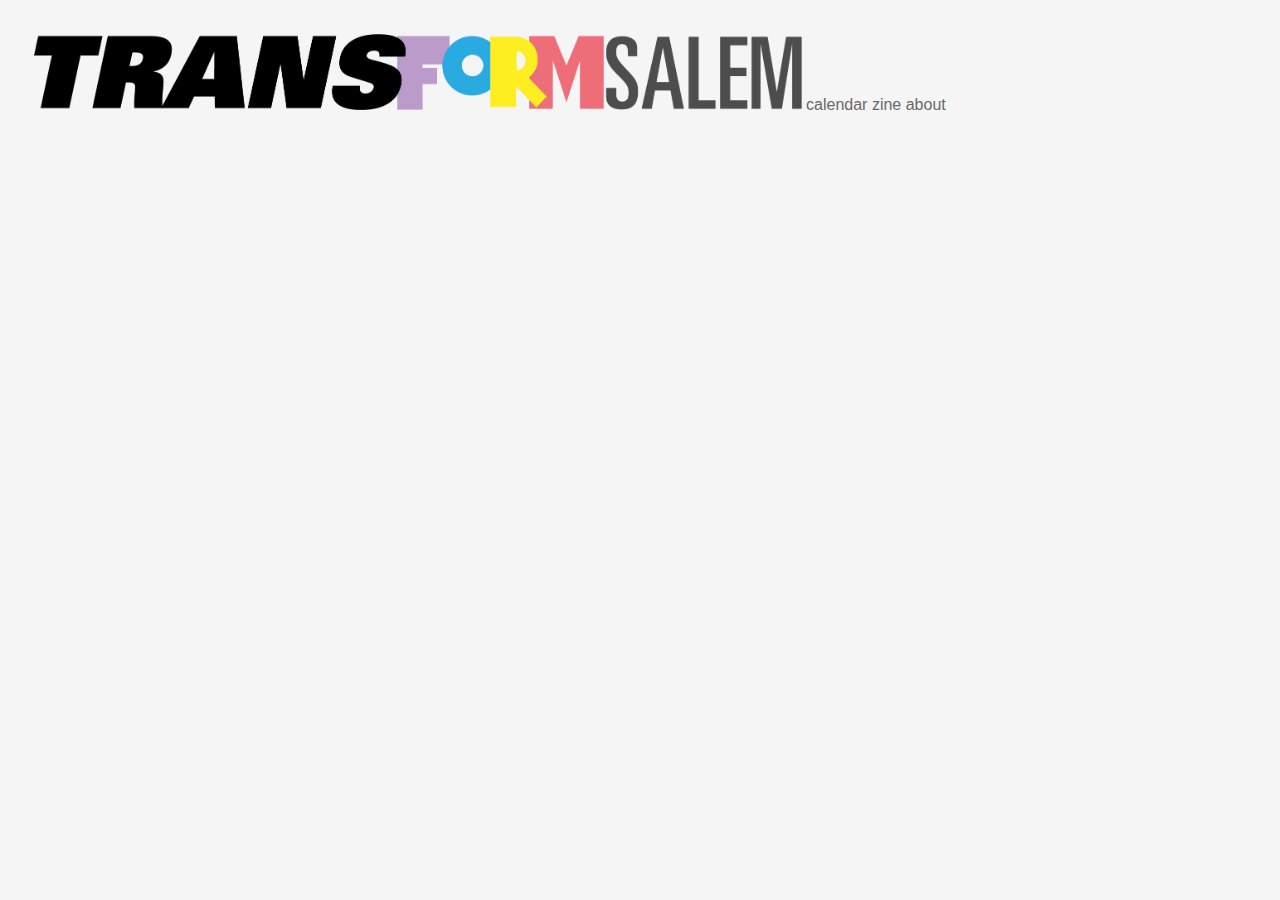
<file: index.html>
<!DOCTYPE html>
<html>

<head>
	<title>transform salem</title>
	<meta charset="utf-8"/>
	<link rel="stylesheet" href="./style.css" type="text/css"/>
  	<meta name="viewport" content="width=device-width, initial-scale=1, maximum-scale=1">
  	<!-- Favicon -->
</head>

<body>
	<div class="siteheader">
		<img class="sitelogo" src="./ts_logo.png">
				<span><a class="menuitem">calendar</a>
				<a class="menuitem">zine</a>
				<a class="menuitem">about</a></span>
		</div>
	</div>
	<div class="designsheet">
		<div class="swatches a"> </div>
		<div class="swatches b"> </div>
		<div class="swatches c"> </div>
		<div class="swatches d"> </div>
		<div class="swatches e"> </div>
		<div class="swatches f"> </div>
		<div class="swatches g"> </div>
	</div>
</body>
</html>
</file>
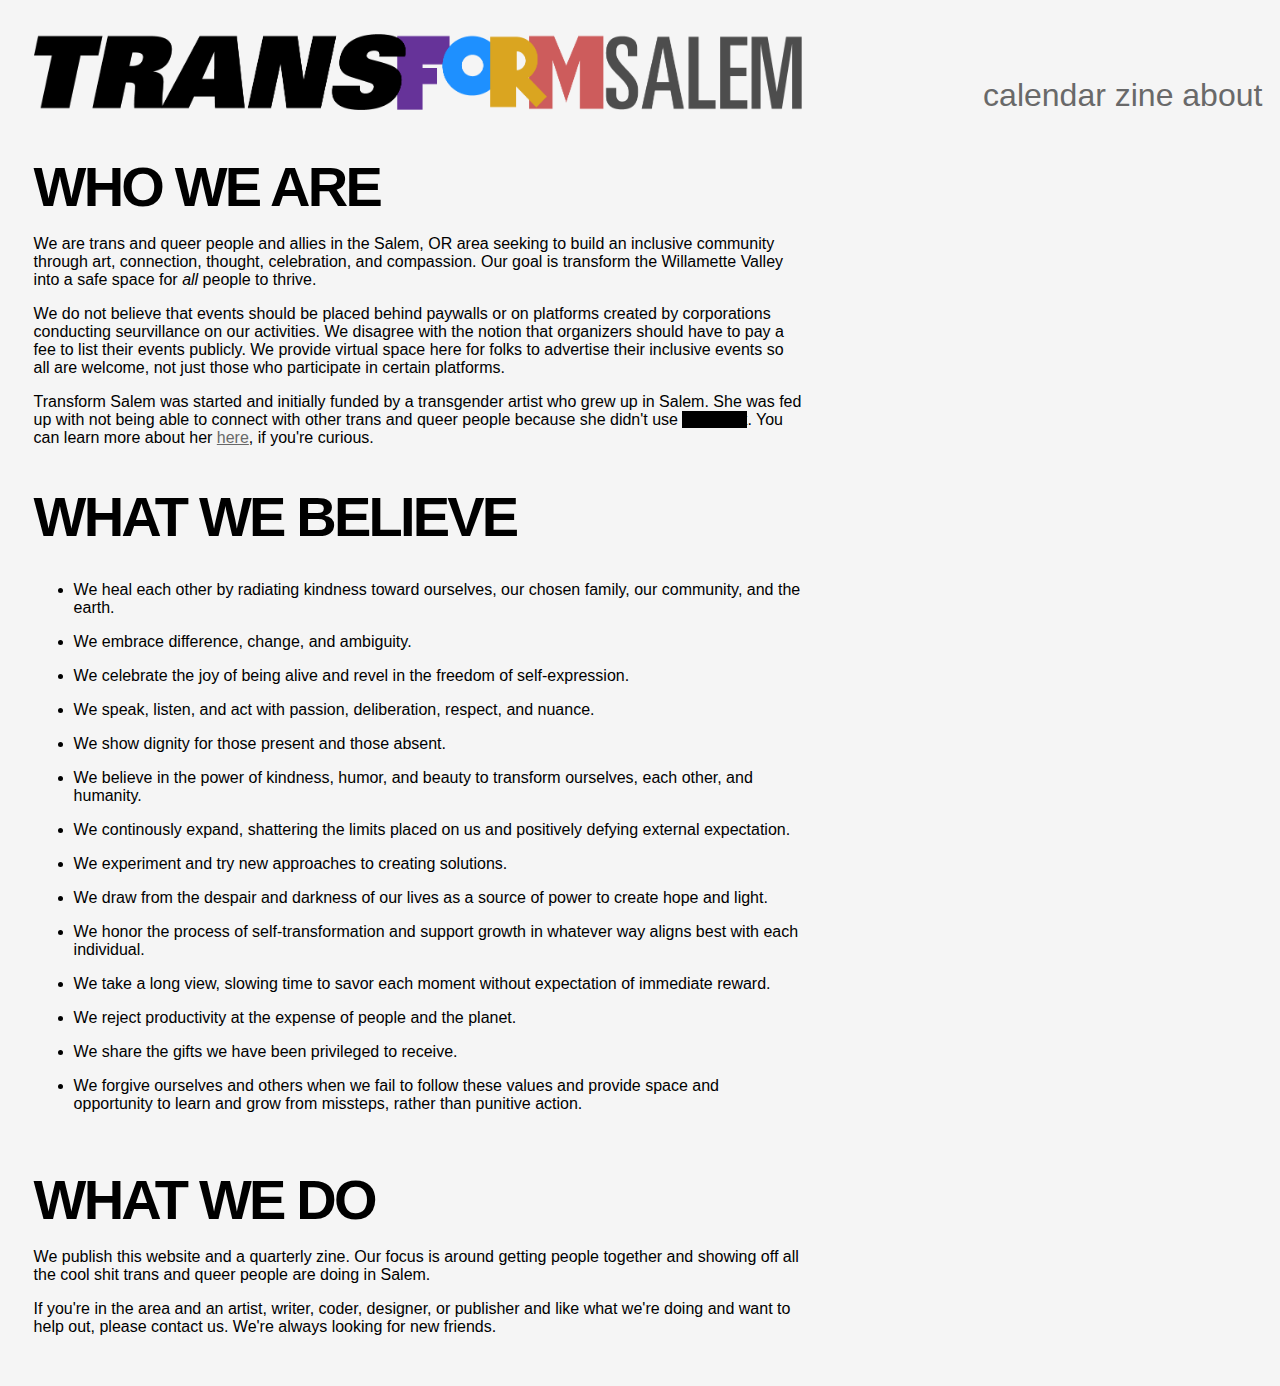
<file: about.html>
<!DOCTYPE html>
<html>

<head>
	<title>transform salem</title>
	<meta charset="utf-8"/>
	<link rel="stylesheet" href="./style.css" type="text/css"/>
  	<meta name="viewport" content="width=device-width, initial-scale=1, maximum-scale=1">
  	<!-- Favicon -->
</head>

<body>

	<div class="menu">
		<a href="./index.html"><img class="sitelogo" src="./logo.png"></a>
		<div class="menulinks">
			<span class="menuitem">
					<a class="menulink" href="./calendar.html"class="menuitem">calendar</a>
					<a class="menulink" href="./zine.html"class="menuitem">zine</a>
					<a class="menulink" href="./about.html" class="menuitem">about</a>
			</span>
		</div>
	</div>
	<div class="content">
	<h1>who we are</h1>
		<p>We are trans and queer people and allies in the Salem, OR area seeking to build an inclusive community through art, connection, thought, celebration, and compassion. Our goal is transform the Willamette Valley into a safe space for <em>all</em> people to thrive.</p>
		<p>We do not believe that events should be placed behind paywalls or on platforms created by corporations conducting seurvillance on our activities. We disagree with the notion that organizers should have to pay a fee to list their events publicly. We provide virtual space here for folks to advertise their inclusive events so all are welcome, not just those who participate in certain platforms.</p>
		<p>Transform Salem was started and initially funded by a transgender artist who grew up in Salem. She was fed up with not being able to connect with other trans and queer people because she didn't use <span class="redacted">facebook</span>. You can learn more about her <a href="http://www.corytimmons.com">here</a>, if you're curious.</p>
	<h1>what we believe</h1>
		<ul>
			<li>We heal each other by radiating kindness toward ourselves, our chosen family, our community, and the earth.</li>
			<li>We embrace difference, change, and ambiguity.</li>
			<li>We celebrate the joy of being alive and revel in the freedom of self-expression.</li>
			<li>We speak, listen, and act with passion, deliberation, respect, and nuance.</li>
			<li>We show dignity for those present and those absent.</li>
			<li>We believe in the power of kindness, humor, and beauty to transform ourselves, each other, and humanity.</li>
			<li>We continously expand, shattering the limits placed on us and positively defying external expectation.</li>
			<li>We experiment and try new approaches to creating solutions.</li>
			<li>We draw from the despair and darkness of our lives as a source of power to create hope and light.</li>
			<li>We honor the process of self-transformation and support growth in whatever way aligns best with each individual.</li>
			<li>We take a long view, slowing time to savor each moment without expectation of immediate reward.</li>
			<li>We reject productivity at the expense of people and the planet.</li>
			<li>We share the gifts we have been privileged to receive.</li>
			<li>We forgive ourselves and others when we fail to follow these values and provide space and opportunity to learn and grow from missteps, rather than punitive action.</li>
		</ul>
	<h1>what we do</h1>
		<p>We publish this website and a quarterly zine. Our focus is around getting people together and showing off all the cool shit trans and queer people are doing in Salem.</p>
		<p>If you're in the area and an artist, writer, coder, designer, or publisher and like what we're doing and want to help out, please contact us. We're always looking for new friends.</p>
</div>
</body>
</html>
</file>
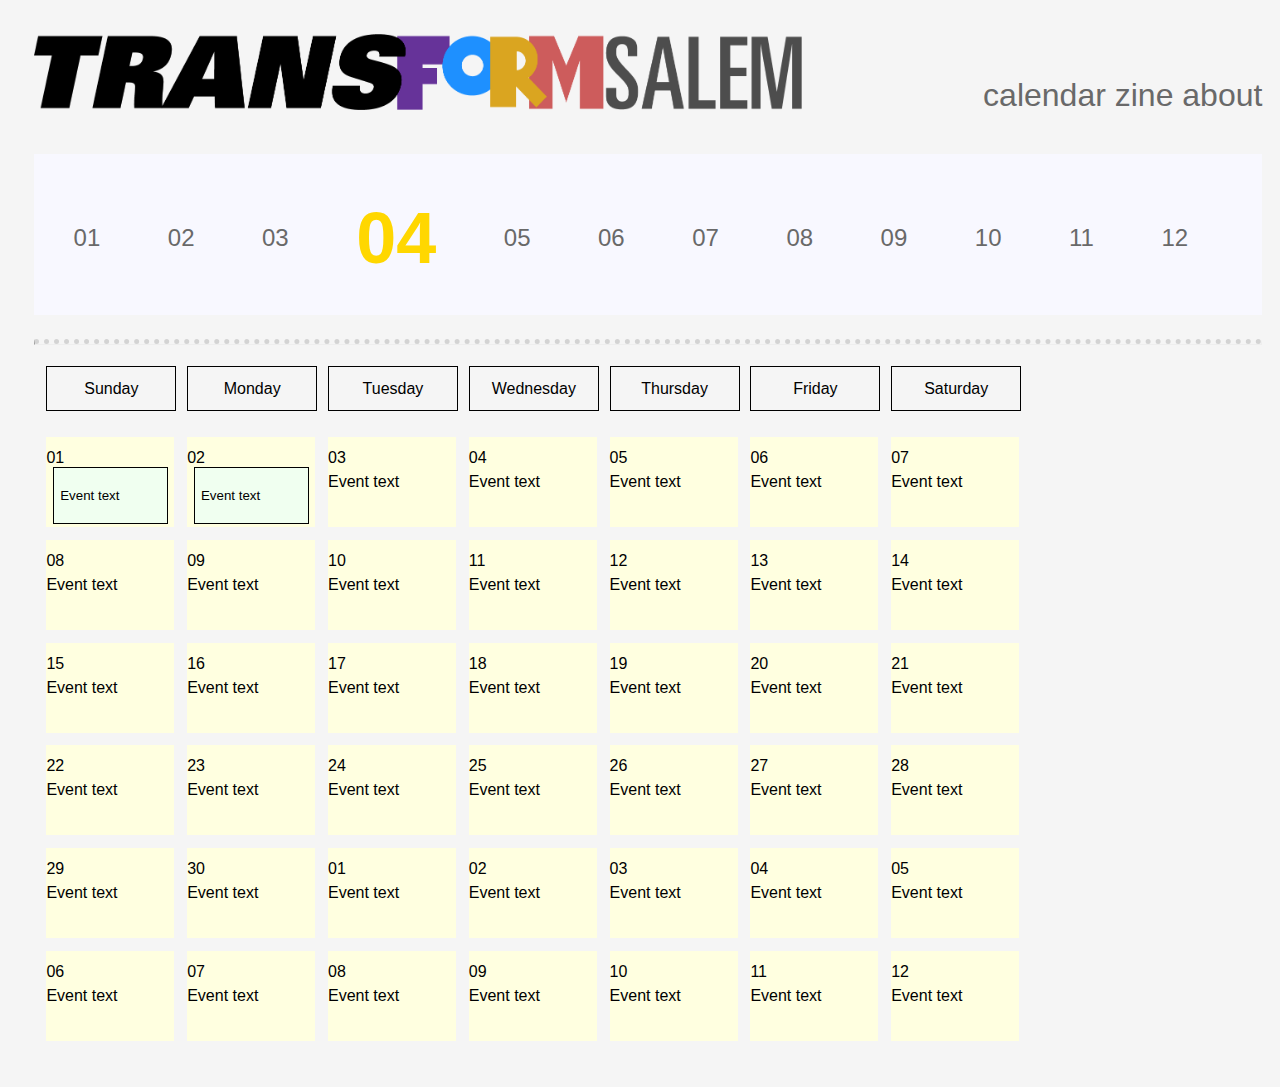
<file: calendar.html>
<!DOCTYPE html>
<html>

<head>
	<title>transform salem</title>
	<meta charset="utf-8"/>
	<link rel="stylesheet" href="./style.css" type="text/css"/>
  	<meta name="viewport" content="width=device-width, initial-scale=1, maximum-scale=1">
 	<script type="text/javascript" src="./script.js"></script>
  	<!-- Favicon -->
</head>

<body>

	<div class="menu">
		<a href="./index.html"><img class="sitelogo" src="./logo.png"></a>
		<div class="menulinks">
			<span>
					<a class="menulink" href="./calendar.html"class="menuitem">calendar</a>
					<a class="menulink" href="./zine.html"class="menuitem">zine</a>
					<a class="menulink" href="./about.html" class="menuitem">about</a>
			</span>
		</div>
	</div>
	<div class="calendarmonths">
		<div class="calendarmenu">
			<ul class="monthsnav">
				<li><a class="menulink" href="./2020/01">01</a></li>
				<li><a class="menulink" href="./2020/02">02</a></li>
				<li><a class="menulink"  href="./2020/03">03</a></li>
				<li><a class="menulink activemonth" href="./calendar2020/04">04</a></li>
				<li><a class="menulink" href="./2020/05">05</a></li>
				<li><a class="menulink" href="./2020/06">06</a></li>
				<li><a class="menulink" href="./2020/07">07</a></li>
				<li><a class="menulink" href="./2020/08">08</a></li>
				<li><a class="menulink" href="./2020/09">09</a></li>
				<li><a class="menulink" href="./2020/10">10</a></li>
				<li><a class="menulink" href="./2020/11">11</a></li>
				<li><a class="menulink" href="./2020/12">12</a></li>
				<li>&nbsp;</li>
			</ul>
		</div>
	</div>
	<hr>
	<div class="calendarcontainer">
		<div class="calendarweek">
			<div class="calhead">Sunday</div>
			<div class="calhead">Monday</div>
			<div class="calhead">Tuesday</div>
			<div class="calhead">Wednesday</div>
			<div class="calhead">Thursday</div>
			<div class="calhead">Friday</div>
			<div class="calhead">Saturday</div>
		</div>
		<div class="calendardays">
			<div class="calday"><p>01</p><button onclick="hideTogglea()"><p>Event text</button></p></div>
			<div class="calday"><p>02</p><button onclick="hideToggleb()"><p>Event text</button></p></div>
			<div class="calday"><p>03</p><p>Event text</p></div>
			<div class="calday"><p>04</p><p>Event text</p></div>
			<div class="calday"><p>05</p><p>Event text</p></div>
			<div class="calday"><p>06</p><p>Event text</p></div>
			<div class="calday"><p>07</p><p>Event text</p></div>
			<div class="calday"><p>08</p><p>Event text</p></div>
			<div class="calday"><p>09</p><p>Event text</p></div>
			<div class="calday"><p>10</p><p>Event text</p></div>
			<div class="calday"><p>11</p><p>Event text</p></div>
			<div class="calday"><p>12</p><p>Event text</p></div>
			<div class="calday"><p>13</p><p>Event text</p></div>
			<div class="calday"><p>14</p><p>Event text</p></div>
			<div class="calday"><p>15</p><p>Event text</p></div>
			<div class="calday"><p>16</p><p>Event text</p></div>
			<div class="calday"><p>17</p><p>Event text</p></div>
			<div class="calday"><p>18</p><p>Event text</p></div>
			<div class="calday"><p>19</p><p>Event text</p></div>
			<div class="calday"><p>20</p><p>Event text</p></div>
			<div class="calday"><p>21</p><p>Event text</p></div>
			<div class="calday"><p>22</p><p>Event text</p></div>
			<div class="calday"><p>23</p><p>Event text</p></div>
			<div class="calday"><p>24</p><p>Event text</p></div>
			<div class="calday"><p>25</p><p>Event text</p></div>
			<div class="calday"><p>26</p><p>Event text</p></div>
			<div class="calday"><p>27</p><p>Event text</p></div>
			<div class="calday"><p>28</p><p>Event text</p></div>
			<div class="calday"><p>29</p><p>Event text</p></div>
			<div class="calday"><p>30</p><p>Event text</p></div>
			<div class="calday"><p>01</p><p>Event text</p></div>
			<div class="calday"><p>02</p><p>Event text</p></div>
			<div class="calday"><p>03</p><p>Event text</p></div>
			<div class="calday"><p>04</p><p>Event text</p></div>
			<div class="calday"><p>05</p><p>Event text</p></div>
			<div class="calday"><p>06</p><p>Event text</p></div>
			<div class="calday"><p>07</p><p>Event text</p></div>
			<div class="calday"><p>08</p><p>Event text</p></div>
			<div class="calday"><p>09</p><p>Event text</p></div>
			<div class="calday"><p>10</p><p>Event text</p></div>
			<div class="calday"><p>11</p><p>Event text</p></div>
			<div class="calday"><p>12</p><p>Event text</p></div>
	</div>
<div class="calendarevents">
	<div class="calevent" id="Event1">This is an event 1.</div>
	<div class="calevent" id="Event2">This is an event 2.</div>
</div>
</div>
</body>
</html>
</file>
<file: style.css>
/*basics*/
body {
	padding: 2vw;
	background-color:whitesmoke;
	font-family:sans-serif;
	width: 96vw;
}

a {
	color:dimgrey;
	}
h1 {
	font-size:3.5em;
	letter-spacing:-0.05em;
	margin-bottom:0;
	text-transform:uppercase;
}
a:hover {
	color: gold;
}
ul {
	display:inline-block;
}
li {
	padding-top:1em;
}
/*header*/
.menu {
	text-align:bottom;
	position:relative;
}

a.menulink {
	text-decoration: none;
}
a.menulink:hover {
	color:rebeccapurple;
}

.sitelogo {
	width: 60vw;
}
.menulinks {
	position:absolute;
	right:0;
	bottom:0;
	font-size:2em;
}
/*calendarsubhead*/
.monthselected {
	font-size:3.5em;
	letter-spacing:-0.05em;
}
ul.monthsnav {
	list-style:none;
	justify-content: space-between;
	display:flex;
	vertical-align: bottom;
	line-height:5em;
	background-color:ghostwhite;
	font-size:1.5em;
}
.activemonth {
	font-weight:bold;
	font-size:3em;
	color:gold;

}
.calendarmenu {
	position:relative;
	text-align:bottom;
}
/*content containers*/
.content {
	width:60vw;
	margin-top:2.5em;
}
.calendarcontainer {
	display: inline-grid;
	grid: auto 20vw;
}
.calendarevents {
	grid-area: 1 / 2 / span 5 / span 1 ;
	padding: 1vw;
}

.calendarmonths {
	width:96vw;
	margin-top:2.5em;
}
.calendardays {
	display: inline-grid;
	padding:1vw;
	grid-template-columns:10vw 10vw 10vw 10vw 10vw 10vw 10vw;
	grid-column-gap: 1vw;
	grid-row-gap: 1vw;
}
.calendarweek {
	display:inline-grid;	
	grid-template-columns:10vw 10vw 10vw 10vw 10vw 10vw 10vw;
	grid-column-gap: 1vw;
		text-align: center;
		padding: 1vw;
}

.calhead {
	width:8vw;
	padding:1vw;
	border:1px solid black;
	display:inline-grid;
}
.calday {
	width:10vw;
	height:10vh;
	background-color:lightyellow;
	display:inline-grid;
	line-height: 0.8vw;
	grid-template-rows: 1.5em auto;
}
.calevent {
	width:15vw;
	height:8vh;
	border:1px solid lightgrey;
	display:inline-grid;
	grid-column-start: 8;
	display:none;
}
button {
	border:none;
	padding: 0.5vw;
	background-color: honeydew;
	border: 1px black solid;
	margin: 0.5vw;
	text-align:left;
}
button:hover {
	cursor: pointer;
}
p {
	magin-bottom: 1vw;
}

/*pure style*/
.redacted {
	background-color:black;
}
hr {
	border-top:5px dotted lightgrey;
}
</file>
